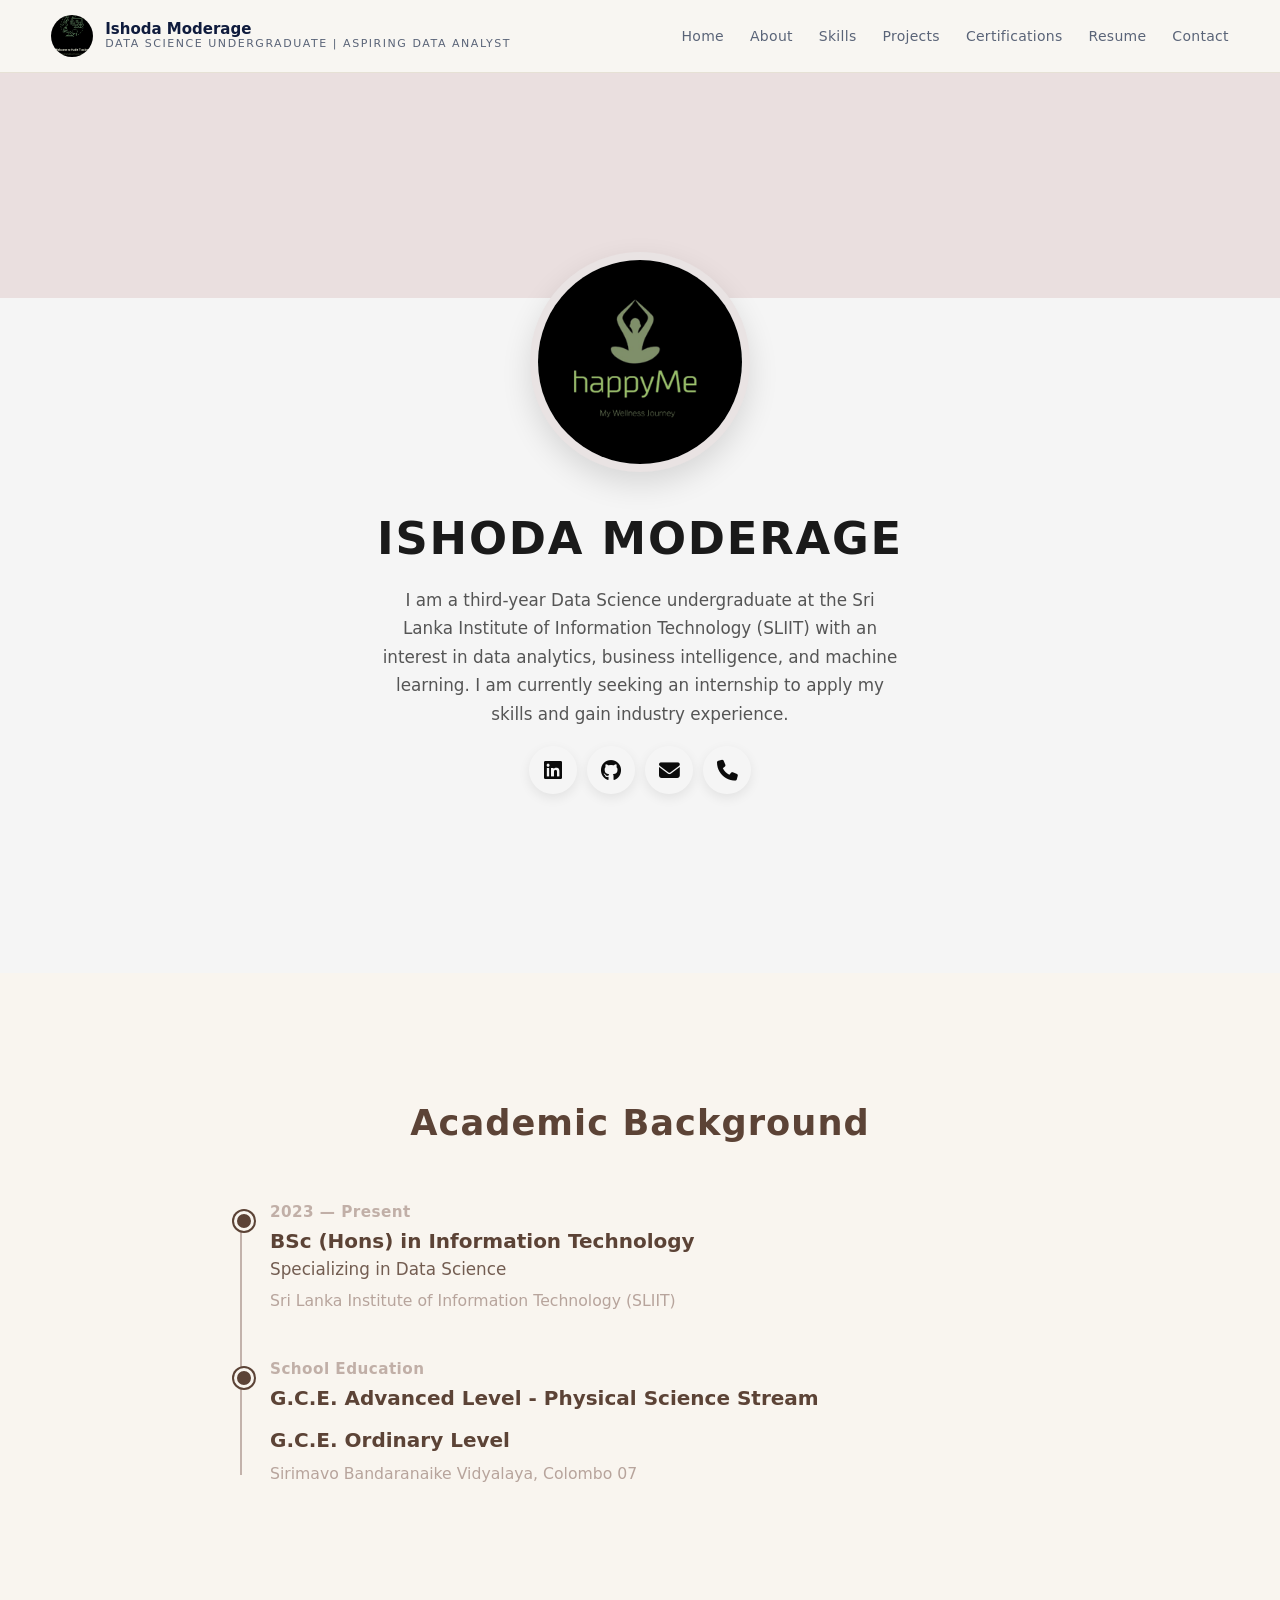
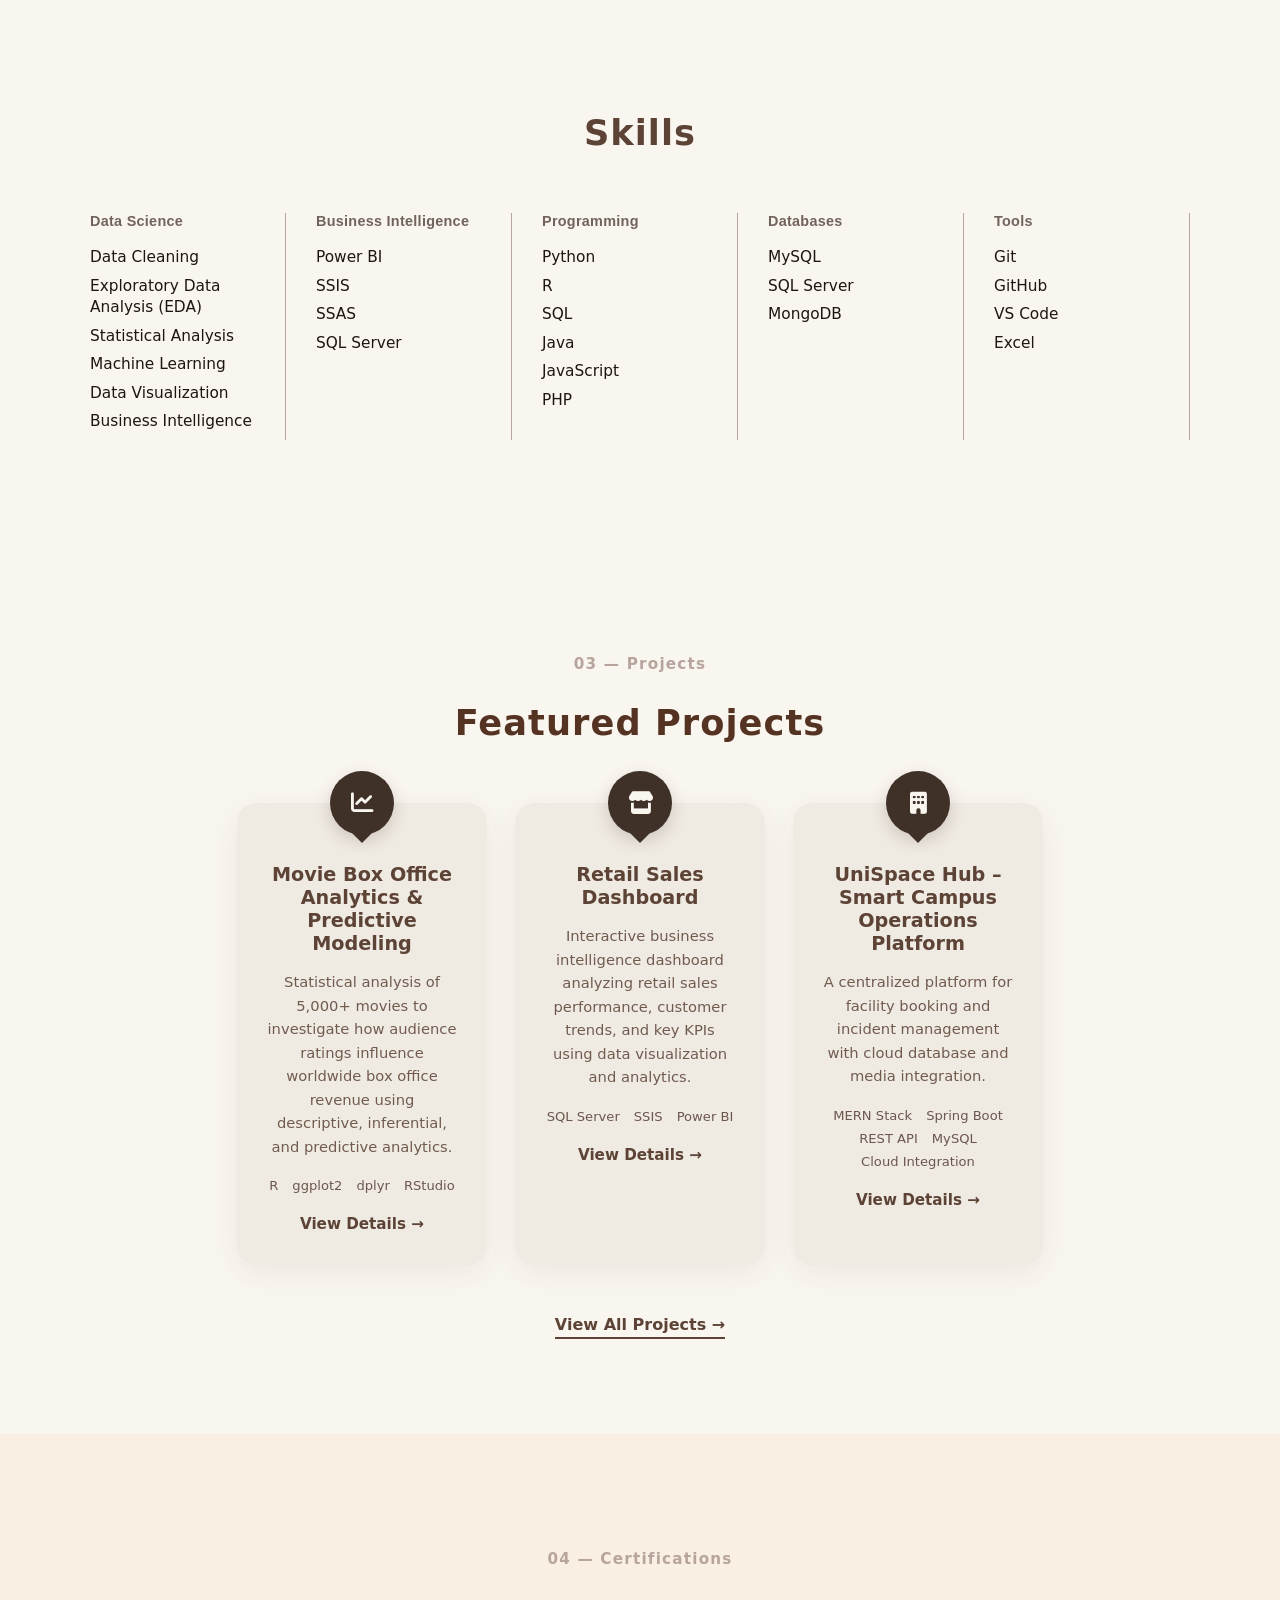
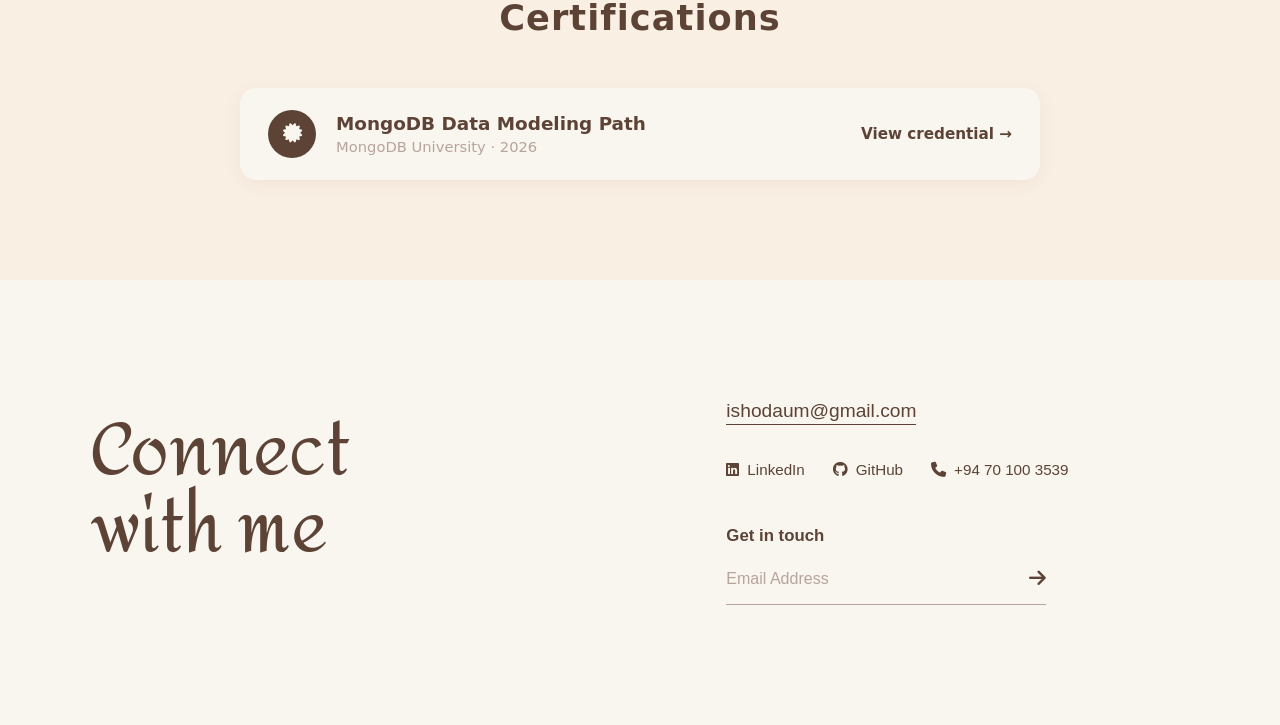
<file: in.html>
<!DOCTYPE html>
<html lang='en'>
<head>
    <meta charset='utf-8'>
    <meta name='viewport' content='width=device-width, initial-scale=1'>
    <title>Ishoda Moderage — Data Science Undergraduate</title>
    <link rel="icon" type="image/png" href="assets/images/happyMe/onboarding_1.png">
    <link rel='stylesheet' href='header.css'>
    <link rel='stylesheet' href='style-index.css'>
    <script src="script.js"></script>

<!-- social media icons -->
    <link rel="stylesheet" href="https://cdnjs.cloudflare.com/ajax/libs/font-awesome/6.5.1/css/all.min.css">
    <!-- font styles for contact heading-->
     <link rel="preconnect" href="https://fonts.googleapis.com">
<link rel="preconnect" href="https://fonts.gstatic.com" crossorigin>
<link href="https://fonts.googleapis.com/css2?family=Amita:wght@400;700&family=Lobster+Two:ital,wght@0,400;0,700;1,400;1,700&family=Ubuntu+Mono:ital,wght@0,400;0,700;1,400;1,700&display=swap" rel="stylesheet">
</head>
<body>

    <!-- header -->
    <div id="header"></div>


    <!-- HERO -->
<section id="home" class="hero">
  <div class="hero-bg" aria-hidden="true"></div>

  <div class="container hero-centered">
    <!-- Circular Avatar -->
    <div class="avatar-wrapper reveal">
      <div class="avatar">
        <img src="assets/images/happyMe/launch_screen.png" alt="Ishoda Moderage" />
      </div>
    </div>

    <!-- Title -->
    <h1 class="display reveal"><strong>ISHODA MODERAGE </strong></h1>

    <!-- Description -->
    <p class="lead reveal">
      I am a third-year Data Science undergraduate at the Sri 
      Lanka Institute of Information Technology (SLIIT) with an interest 
      in data analytics, business intelligence, and machine learning. I am 
      currently seeking an internship to apply my skills and gain industry experience.
    </p>

    <!-- Attribution (optional) -->
    <!-- <p class="attribution reveal">Images from Freepik</p> -->

    <!-- Social Links -->
    <div class="socials">
              <a
                href="https://www.linkedin.com/in/ishoda-moderage-830268370"
                target="_blank"
                aria-label="LinkedIn"
              >
                <i class="fa-brands fa-linkedin"></i>
              </a>

              <a
                href="https://github.com/Ishoda"
                target="_blank"
                aria-label="GitHub"
              >
                <i class="fa-brands fa-github"></i>
              </a>

              <a href="mailto:ishodaum@gmail.com" aria-label="Email">
                <i class="fa-solid fa-envelope"></i>
              </a>

              <a class="value" href="tel:+94701003539">
                <i class="fa fa-phone"></i>
            </a>
    </div>
  </div>
</section>


<!-- Academic background -->
<!-- ==================== ACADEMIC BACKGROUND ==================== -->
<section id="academic" class="academic">
  <div class="container">
    <h2 class="section-title">Academic Background</h2>

    <div class="timeline">

      <!-- University -->
      <div class="timeline-item">
        <div class="timeline-year">2023 — Present</div>
        <div class="timeline-content">
          <h3>BSc (Hons) in Information Technology</h3>
          <p class="specialization">Specializing in Data Science</p>
          <p class="institution">Sri Lanka Institute of Information Technology (SLIIT)</p>
        </div>
      </div>

      <!-- School -->
      <div class="timeline-item">
        <div class="timeline-year">School Education</div>
        <div class="timeline-content">
          <h3>G.C.E. Advanced Level - Physical Science Stream</h3>
          
          <h3 style="margin-top: 18px;">G.C.E. Ordinary Level</h3>
          
          <p class="institution" style="margin-top: 12px;">
            Sirimavo Bandaranaike Vidyalaya, Colombo 07
          </p>
        </div>
      </div>

    </div>
  </div>
</section>




<!-- skills -->
<!-- ==================== SKILLS ==================== -->
<section id="skills" class="skills">
  <div class="container">
    <h2 class="section-title">Skills</h2>

    <div class="skills-row">

      <div class="skill-group">
        <h3>Data Science</h3>
        <ul>
          <li>Data Cleaning</li>
          <li>Exploratory Data Analysis (EDA)</li>
          <li>Statistical Analysis</li>
          <li>Machine Learning</li>
          <li>Data Visualization</li>
          <li>Business Intelligence</li>
        </ul>
      </div>

      <div class="skill-group">
        <h3>Business Intelligence</h3>
        <ul>
          <li>Power BI</li>
          <li>SSIS</li>
          <li>SSAS</li>
          <li>SQL Server</li>
        </ul>
      </div>

      <div class="skill-group">
        <h3>Programming</h3>
        <ul>
          <li>Python</li>
          <li>R</li>
          <li>SQL</li>
          <li>Java</li>
          <li>JavaScript</li>
          <li>PHP</li>
        </ul>
      </div>

      <div class="skill-group">
        <h3>Databases</h3>
        <ul>
          <li>MySQL</li>
          <li>SQL Server</li>
          <li>MongoDB</li>
        </ul>
      </div>

      <div class="skill-group">
        <h3>Tools</h3>
        <ul>
          <li>Git</li>
          <li>GitHub</li>
          <li>VS Code</li>
          <li>Excel</li>
        </ul>
      </div>

    </div>
  </div>
</section>



<!-- ==================== PROJECTS ==================== -->
<section id="projects" class="projects">
  <div class="container">
    <p class="section-label">03 — Projects</p>
    <h2 class="section-title">Featured Projects</h2>

    <div class="projects-row">

      <!-- Project 1 -->
      <div class="project-card">
        <div class="project-icon">
          <i class="fa-solid fa-chart-line"></i>
        </div>
        <!-- <h3>Movie Analysis Project</h3> -->
        <h3 class="project-subtitle">Movie Box Office Analytics & Predictive Modeling</h3>
        <p class="project-desc">
          Statistical analysis of 5,000+ movies to investigate how audience ratings influence worldwide box office revenue using descriptive, inferential, and predictive analytics.
        </p>
        <div class="project-tech">
          <span>R</span>
          <span>ggplot2</span>
          <span>dplyr</span>
          <span>RStudio</span>
        </div>
        <a href="projects/movie-analysis.html" class="project-link">View Details →</a>
      </div>

      <!-- Project 2 -->
      <div class="project-card">
        <div class="project-icon">
          <i class="fa-solid fa-store"></i>
        </div>
        <!-- <h3>Retail Analytics Data Warehouse</h3> -->
        <h3 class="project-subtitle">Retail Sales Dashboard</h3>
        <p class="project-desc">
          Interactive business intelligence dashboard analyzing retail sales performance, customer trends, and key KPIs using data visualization and analytics.
        </p>
        <div class="project-tech">
          <span>SQL Server</span>
          <span>SSIS</span>
          <span>Power BI</span>
        </div>
        <a href="projects/retail-dw.html" class="project-link">View Details →</a>
      </div>

      <!-- Project 3 -->
      <div class="project-card">
        <div class="project-icon">
          <i class="fa-solid fa-building"></i>
        </div>
        <!-- <h3>Machine Learning Project</h3> -->
        <h3 class="project-subtitle">UniSpace Hub – Smart Campus Operations Platform</h3>
        <p class="project-desc">
          A centralized platform for facility booking and incident management with cloud database and media integration.
        </p>
        <div class="project-tech">
          <span>MERN Stack</span>
          <span>Spring Boot</span>
          <span>REST API</span>
          <span>MySQL</span>
          <span>Cloud Integration</span>
        </div>
        <a href="projects/uniSpaceHub.html" class="project-link">View Details →</a>
      </div>

    </div>

    <div class="projects-footer">
      <a href="projects/all-projects.html" class="view-all">View All Projects →</a>
    </div>
  </div>
</section>


<!-- ==================== CERTIFICATIONS ==================== -->
<section id="certifications" class="certifications">
  <div class="container">
    <p class="section-label">04 — Certifications</p>
    <h2 class="section-title">Certifications</h2>

    <div class="cert-list">

      <!-- Certification Item -->
      <div class="cert-card">
        <div class="cert-icon">
          <i class="fa-solid fa-certificate"></i>
        </div>
        <div class="cert-content">
          <h3>MongoDB Data Modeling Path</h3>
          <p class="cert-meta">MongoDB University · 2026</p>
        </div>
        <a href="assets/ishoda-moderage-8a42c93f-de94-44b3-a6ef-e6d088dd6541-certificate.pdf" class="cert-link" target="_blank">View credential →</a>
      </div>

      <!-- You can easily add more certifications below -->
      <!--
      <div class="cert-card">
        <div class="cert-icon">
          <i class="fa-solid fa-certificate"></i>
        </div>
        <div class="cert-content">
          <h3>Another Certification</h3>
          <p class="cert-meta">Issuer · Year</p>
        </div>
        <a href="#" class="cert-link" target="_blank">View credential →</a>
      </div>
      -->

    </div>
  </div>
</section>






















<!-- ==================== CONTACT ==================== -->
<section id="contact" class="contact">
  <div class="container contact-grid">

    <!-- Left Side -->
    <div class="contact-left">
      <h2 class="contact-heading">
        Connect<br>
        with me<br>
      </h2>
      <!-- <p class="contact-sub">Or just say hello.</p> -->
    </div>

    <!-- Right Side -->
    <div class="contact-right">
      <a href="mailto:ishodaum@gmail.com" class="contact-email">
        ishodaum@gmail.com
      </a>

      <div class="contact-socials">
        <a href="https://www.linkedin.com/in/ishoda-moderage-830268370" target="_blank">
          <i class="fa-brands fa-linkedin"></i> LinkedIn
        </a>
        <a href="https://github.com/Ishoda" target="_blank">
          <i class="fa-brands fa-github"></i> GitHub
        </a>
        <a class="value" href="tel:+94701003539">
            <i class="fa fa-phone"></i>+94 70 100 3539
        </a>
      </div>

      <div class="newsletter">
        <h4>Get in touch</h4>
        <form class="contact-form" action="https://formspree.io/f/xbdnpbyk" method="POST">
        <input type="email" name="email" placeholder="Email Address" required>
            <button type="submit" aria-label="Send">
                <i class="fa-solid fa-arrow-right"></i>
            </button>
        </form>
      </div>


  </div>
</section>
    
</body>
</html>
</file>
<file: header.css>
:root {
  --hero-bg-w: 46%;
  --bg: #f7f5f0;
  --bg-alt: #efece4;
  --navy: #0f1b3d;
  --navy-2: #1e3a5f;
  --gold: #e0a94a;
  --gold-2: #c9922f;
  --slate: #5a6478;
  --ink: #131a2b;
  --card: #ffffff;
  --border: #e6e1d5;
  --radius: 14px;
  --shadow-sm: 0 2px 8px rgba(15, 27, 61, 0.06);
  --shadow-md: 0 20px 40px -20px rgba(15, 27, 61, 0.25);
  --serif: "Instrument Serif", "Times New Roman", serif;
  --sans: "Inter", system-ui, -apple-system, Segoe UI, Roboto, sans-serif;
  --nav-h: 72px;
}


* {
  box-sizing: border-box;
}

html {
  scroll-behavior: smooth;
  -webkit-text-size-adjust: 100%;
}

body {
  margin: 0;
  font-family: var(--sans);
}

img {
  display: block;
  max-width: 100%;
}

a {
  text-decoration: none;
  color: inherit;
}

:focus-visible {
  outline: 2px solid var(--gold);
  outline-offset: 3px;
  border-radius: 6px;
}

.container {
  width: min(1180px, 92%);
  margin: 0 auto;
}

section {
  scroll-margin-top: calc(var(--nav-h) + 12px);
}

/* ==========================
   HEADER
========================== */

.site-header {
  position: sticky;
  top: 0;
  z-index: 50;
  background: rgba(247, 245, 240, 0.85);
  backdrop-filter: saturate(180%) blur(10px);
  -webkit-backdrop-filter: saturate(180%) blur(10px);
  border-bottom: 1px solid var(--border);
}

.nav-inner {
  display: flex;
  align-items: center;
  justify-content: space-between;
  height: var(--nav-h);
}

.brand {
  display: flex;
  align-items: center;
  gap: 12px;
}

.brand-image {
  width: 42px;
  height: 42px;
  border-radius: 50%;
  object-fit: cover;
}

.brand-text {
  display: flex;
  flex-direction: column;
  line-height: 1.15;
}

.brand-text strong {
  font-weight: 700;
  font-size: 15px;
  color: var(--navy);
}

.brand-text em {
  font-style: normal;
  font-size: 11px;
  letter-spacing: 0.14em;
  text-transform: uppercase;
  color: var(--slate);
}

.nav {
  display: flex;
  gap: 26px;
  align-items: center;
}

.nav-link {
  font-size: 14px;
  font-weight: 500;
  color: var(--slate);
  letter-spacing: 0.02em;
  position: relative;
  padding: 6px 0;
  transition: color 0.2s;
}

.nav-link:hover {
  color: var(--navy);
}

.nav-link.active {
  color: var(--navy);
}

.nav-link.active::after {
  content: "";
  position: absolute;
  left: 0;
  right: 0;
  bottom: -2px;
  height: 2px;
  background: var(--gold);
  border-radius: 2px;
}

.nav-toggle {
  display: none;
  width: 40px;
  height: 40px;
  border: 0;
  background: transparent;
  cursor: pointer;

  flex-direction: column;
  justify-content: center;
  align-items: center;
  gap: 5px;
}

.nav-toggle span {
  display: block;
  width: 22px;
  height: 2px;
  background: var(--navy);
  transition:
    transform 0.25s,
    opacity 0.2s;
}

.nav-toggle[aria-expanded="true"] span:nth-child(1) {
  transform: translateY(7px) rotate(45deg);
}

.nav-toggle[aria-expanded="true"] span:nth-child(2) {
  opacity: 0;
}

.nav-toggle[aria-expanded="true"] span:nth-child(3) {
  transform: translateY(-7px) rotate(-45deg);
}




/* Mobile */

@media (max-width: 720px) {
  .nav-toggle {
    display: flex;
  }

  .nav {
    position: absolute;
    top: var(--nav-h);
    left: 0;
    right: 0;

    background: var(--bg);

    flex-direction: column;
    align-items: stretch;

    gap: 0;

    padding: 8px 0;

    border-bottom: 1px solid var(--border);

    box-shadow: var(--shadow-md);

    transform: translateY(-8px);

    opacity: 0;
    pointer-events: none;

    transition:
      opacity 0.2s,
      transform 0.2s;
  }

  .nav.open {
    opacity: 1;
    pointer-events: auto;
    transform: none;
  }

  .nav-link {
    padding: 14px 24px;
    border-bottom: 1px solid var(--border);
  }

  .nav-link:last-child {
    border-bottom: 0;
  }

  .nav-link.active::after {
    display: none;
  }

  .nav-link.active {
    color: var(--gold-2);
  }

  .brand-text em {
    display: none;
  }
}
</file>
<file: style-index.css>
/* ==================== HERO ==================== */
.hero {
  position: relative;
  min-height: 100vh;
  display: flex;
  align-items: center;
  justify-content: center;
  background-color: #f5f5f5;          /* bottom half color */
  overflow: hidden;
  padding: 60px 20px;
  box-sizing: border-box;
}

/* Background image - only top half */
/* .hero-bg {
  position: absolute;
  top: 0;
  left: 0;
  width: 100%;
  height: 30%;                        /* ← only top 50% */
  /* background-image: url('assets/home_images/a.jpg'); change this path
  background-size: cover; 
  background-position: center top;
  background-repeat: no-repeat;
  z-index: 0;
} */ 


.hero-bg {
  position: absolute;
  top: 0;
  left: 0;
  width: 100%;
  height: 25%;
  background-color: #eadfdf;   /* ← put any color you want here */
  z-index: 0;
}

/* Optional: soft fade at the bottom of the background image */
.hero-bg::after {
  content: '';
  position: absolute;
  bottom: 0;
  left: 0;
  width: 100%;
  height: 0px;
  background: linear-gradient(to bottom, transparent, #f5f5f5);
}

/* Content stays on top */
.hero-centered {
  position: relative;
  z-index: 1;
  text-align: center;
  max-width: 600px;
  width: 100%;
}

/* Avatar */
.avatar-wrapper {
  margin-bottom: 40px;
}

.avatar {
  width: 220px;
  height: 220px;
  margin: 0 auto;
  border-radius: 50%;
  overflow: hidden;
  border: 8px solid #e9e3e3;
  box-shadow: 0 12px 30px rgba(0, 0, 0, 0.12);
  background-color: #ffffff;          /* important so image doesn't show through */
}

.avatar img {
  width: 100%;
  height: 100%;
  object-fit: cover;
  display: block;
}

/* Title */
.display {
  font-size: 2.8rem;
  font-weight: 400;
  letter-spacing: 0.04em;
  color: #1a1a1a;
  margin: 0 0 20px;
  line-height: 1.2;
}

.display strong {
  font-weight: 700;
}

/* Description */
.lead {
  font-size: 1.05rem;
  line-height: 1.7;
  color: #555555;
  margin: 0 auto 18px;
  max-width: 520px;
}

/* Attribution */
/* .attribution {
  font-size: 0.9rem;
  color: #888888;
  margin-bottom: 30px;
} */

/* Button */
/* .cta-row {
  display: flex;
  justify-content: center;
  margin-top: 10px;
}

.btn-underline {
  display: inline-block;
  font-size: 0.95rem;
  font-weight: 600;
  letter-spacing: 0.1em;
  text-transform: uppercase;
  color: #1a1a1a;
  text-decoration: none;
  border-bottom: 2px solid #1a1a1a;
  padding-bottom: 4px;
  transition: opacity 0.25s ease;
} */

.btn-underline:hover {
  opacity: 0.65;
}

/* Social Links */
.socials {
  display: flex;
  justify-content: center;
  gap: 10px;
  margin-top: 10px;
}

.socials a {
  display: flex;
  align-items: center;
  justify-content: center;
  width: 48px;
  height: 48px;
  border-radius: 50%;
  color: #0b0b0b;
  font-size: 1.3rem;
  text-decoration: none;
  box-shadow: 0 4px 12px rgba(0, 0, 0, 0.08);
  transition: all 0.25s ease;
}

.socials a:hover {
  background-color: #1a1a1a;
  color: #e9e3e3;
  transform: translateY(-3px);
  box-shadow: 0 8px 18px rgba(0, 0, 0, 0.12);
}



/* ==================== ACADEMIC BACKGROUND ==================== */
.academic {
  padding: 100px 20px;
  background-color: #F9F5EF; /* Cream */
}

.academic .container {
  max-width: 800px;
  margin: 0 auto;
}

.section-title {
  text-align: center;
  font-size: 2.2rem;
  font-weight: 600;
  color: #5C4336; /* Espresso */
  margin-bottom: 60px;
  letter-spacing: 0.03em;
}

.timeline {
  position: relative;
  padding-left: 30px;
}

/* Vertical line */
.timeline::before {
  content: '';
  position: absolute;
  left: 0;
  top: 8px;
  bottom: 8px;
  width: 2px;
  background-color: #c3b2ab; /* Mocha */
}

.timeline-item {
  position: relative;
  margin-bottom: 50px;
}

.timeline-item:last-child {
  margin-bottom: 0;
}

/* Timeline dots */
.timeline-item::before {
  content: '';
  position: absolute;
  left: -36px;
  top: 8px;
  width: 14px;
  height: 14px;
  border-radius: 50%;
  background-color: #5C4336; /* Espresso */
  border: 3px solid #F9F5EF; /* Cream */
  box-shadow: 0 0 0 2px #5C4336;
}

.timeline-year {
  font-size: 0.95rem;
  font-weight: 600;
  color: #b7a49cdd; /* Mocha */
  margin-bottom: 8px;
  letter-spacing: 0.03em;
}

.timeline-content h3 {
  font-size: 1.25rem;
  font-weight: 600;
  color: #5C4336; /* Espresso */
  margin: 0 0 6px;
}

.school-level {
  margin-top: 18px !important;
}

.specialization {
  font-size: 1.05rem;
  color: #5C4336;
  opacity: 0.85;
  margin: 0 0 6px;
  font-weight: 500;
}

.institution {
  font-size: 0.98rem;
  color: #B7A49C; /* Mocha */
  margin: 12px 0 0;
}




/* ==================== SKILLS ==================== */
.skills {
  padding: 100px 20px;
  background-color: #F9F5EF; /* Vanilla */
}

.skills .container {
  max-width: 1100px;
  margin: 0 auto;
}

.skills .section-title {
  text-align: center;
  font-size: 2.2rem;
  font-weight: 600;
  color: #5C4336; /* Espresso */
  margin-bottom: 60px;
  letter-spacing: 0.03em;
}

.skills-row {
  display: flex;
  justify-content: space-between;
  gap: 0px;
  flex-wrap: wrap;
}

.skill-group {
  flex: 1;
  min-width: 160px;
  padding: 0 30px;
  border-right: 1px solid #B7A49C;
}

.skill-group h3 {
  font-size: 0.90rem;
  font-weight: 600;
  font-family: 'Segoe UI', Tahoma, Geneva, Verdana, sans-serif;
  /* color: #423027; Espresso */
  color: #71635b;
  margin: 0 0 18px;
  /*padding-bottom: 10px;
  border-bottom: 2px solid #B7A49C; Mocha */
  letter-spacing: 0.02em;
}

.skill-group ul {
  list-style: none;
  padding: 0;
  margin: 0;
}

.skill-group li {
  font-size: 0.96rem;
  font-weight: 500;
  color: #1e1612;
  opacity: 1;
  margin-bottom: 7px;
  line-height: 1.4;
}

.skill-group:first-child {
  padding-left: 0;
}

.skill-group li:last-child {
  margin-bottom: none;
}

/* Responsive */
@media (max-width: 900px) {
  .skills-row {
    gap: 40px;
  }
  .skill-group {
    min-width: 140px;
  }
}

@media (max-width: 600px) {
  .skills-row {
    flex-direction: column;
    gap: 35px;
  }
}


/* ==================== PROJECTS ==================== */
.projects {
  padding: 100px 20px;
  background-color: #F9F5EF; /* Cream */
}

.projects .container {
  max-width: 1100px;
  margin: 0 auto;
}

.section-label {
  text-align: center;
  font-size: 0.95rem;
  font-weight: 600;
  color: #B7A49C; /* Mocha */
  letter-spacing: 0.08em;
  margin-bottom: 10px;
}

.projects .section-title {
  text-align: center;
  font-size: 2.2rem;
  font-weight: 600;
  color: #553322; /* Espresso */
  margin-bottom: 60px;
}

.projects-row {
  display: flex;
  gap: 28px;
  justify-content: center;
  flex-wrap: wrap;
}

/* Card */
.project-card {
  background-color: #efeae2;
  border-radius: 20px;
  padding: 40px 28px 32px;
  width: 250px;
  position: relative;
  box-shadow: 0 8px 30px rgba(92, 67, 54, 0.07);
  transition: transform 0.3s ease, box-shadow 0.3s ease;
}

.project-card:hover {
  transform: translateY(-8px);
  box-shadow: 0 16px 40px rgba(92, 67, 54, 0.12);
}

/* Top Icon (speech-bubble style) */
.project-icon {
  width: 64px;
  height: 64px;
  background-color: #3f3028; /* Espresso */
  color: #F9F5EF;
  border-radius: 50%;
  display: flex;
  align-items: center;
  justify-content: center;
  font-size: 1.4rem;
  position: absolute;
  top: -32px;
  left: 50%;
  transform: translateX(-50%);
  box-shadow: 0 6px 16px rgba(92, 67, 54, 0.2);
}

/* Triangle pointer under the icon */
.project-icon::after {
  content: '';
  position: absolute;
  bottom: -8px;
  left: 50%;
  transform: translateX(-50%);
  border-left: 10px solid transparent;
  border-right: 10px solid transparent;
  border-top: 10px solid #3f3028;
}

.project-card h3 {
  font-size: 1.2rem;
  font-weight: 600;
  color: #5C4336;
  margin: 20px 0 8px;
  text-align: center;
}

.project-subtitle {
  font-size: 0.95rem;
  font-weight: 700;
  color: #3c2920;
  text-align: center;
  margin: 0 0 16px;
}

.project-desc {
  font-size: 0.92rem;
  line-height: 1.6;
  color: #5C4336;
  opacity: 0.85;
  margin-bottom: 20px;
  text-align: center;
}

/* Tech tags (simple text, no pills) */
.project-tech {
  display: flex;
  flex-wrap: wrap;
  justify-content: center;
  gap: 8px 14px;
  margin-bottom: 22px;
}

.project-tech span {
  font-size: 0.82rem;
  color: #6c574e;
  font-weight: 500;
}

.project-link {
  display: block;
  text-align: center;
  font-size: 0.95rem;
  font-weight: 600;
  color: #5C4336;
  text-decoration: none;
  transition: color 0.25s ease;
}

.project-link:hover {
  color: #392117;
}

.projects-footer {
  text-align: center;
  margin-top: 50px;
}

.view-all {
  font-size: 1rem;
  font-weight: 600;
  color: #5C4336;
  text-decoration: none;
  border-bottom: 2px solid #5C4336;
  padding-bottom: 3px;
  transition: opacity 0.25s ease;
}

.view-all:hover {
  opacity: 0.7;
}

/* Responsive */
@media (max-width: 1000px) {
  .projects-row {
    gap: 50px 24px;
  }
}


/* ==================== CERTIFICATIONS ==================== */
.certifications {
  padding: 100px 20px;
  background-color: #FAEFE3; /* Vanilla */
}

.certifications .container {
  max-width: 800px;
  margin: 0 auto;
}

.certifications .section-label {
  text-align: center;
  font-size: 0.95rem;
  font-weight: 600;
  color: #B7A49C; /* Mocha */
  letter-spacing: 0.08em;
  margin-bottom: 10px;
}

.certifications .section-title {
  text-align: center;
  font-size: 2.2rem;
  font-weight: 600;
  color: #5C4336; /* Espresso */
  margin-bottom: 50px;
}

.cert-list {
  display: flex;
  flex-direction: column;
  gap: 20px;
}

.cert-card {
  display: flex;
  align-items: center;
  gap: 20px;
  background-color: #F9F5EF; /* Cream */
  border-radius: 16px;
  padding: 22px 28px;
  box-shadow: 0 4px 18px rgba(92, 67, 54, 0.06);
  transition: transform 0.25s ease, box-shadow 0.25s ease;
}

.cert-card:hover {
  transform: translateY(-4px);
  box-shadow: 0 10px 28px rgba(92, 67, 54, 0.1);
}

.cert-icon {
  width: 48px;
  height: 48px;
  background-color: #5C4336; /* Espresso */
  color: #F9F5EF;
  border-radius: 50%;
  display: flex;
  align-items: center;
  justify-content: center;
  font-size: 1.2rem;
  flex-shrink: 0;
}

.cert-content {
  flex: 1;
}

.cert-content h3 {
  font-size: 1.15rem;
  font-weight: 600;
  color: #5C4336;
  margin: 0 0 4px;
}

.cert-meta {
  font-size: 0.92rem;
  color: #B7A49C;
  margin: 0;
}

.cert-link {
  font-size: 0.95rem;
  font-weight: 600;
  color: #5C4336;
  text-decoration: none;
  white-space: nowrap;
  transition: color 0.25s ease;
}

.cert-link:hover {
  color: #B7A49C;
}

/* Responsive */
@media (max-width: 600px) {
  .cert-card {
    flex-direction: column;
    text-align: center;
    gap: 14px;
  }
  
  .cert-link {
    margin-top: 4px;
  }
}




























/* ==================== CONTACT ==================== */
.contact {
  padding: 120px 20px;
  background-color: #F9F5EF; /* Cream */
  font-family: 'Inter', sans-serif;
}

.contact-grid {
  max-width: 1100px;
  margin: 0 auto;
  display: grid;
  grid-template-columns: 1.2fr 1fr;
  gap: 80px;
  align-items: center;
}

/* Left Side - Elegant serif like the image */
.contact-heading {
  font-family: 'Amita', cursive;
  font-size: clamp(3rem, 5.5vw, 4.6rem);
  font-weight: 500;
  font-style: bold;          /* gives the elegant feel from the image */
  line-height: 1.1;
  color: #5C4336;
  margin: 0 0 24px;
  letter-spacing: -0.01em;
}

.contact-sub {
  font-family: 'Inter', sans-serif;
  font-size: 1.15rem;
  color: #B7A49C;
  margin: 0;
}

/* Right Side */
.contact-email {
  display: inline-block;
  font-size: 1.2rem;
  font-weight: 500;
  color: #5C4336;
  text-decoration: none;
  border-bottom: 1.5px solid #5C4336;
  padding-bottom: 2px;
  margin-bottom: 36px;
  transition: opacity 0.25s ease;
}

.contact-email:hover {
  opacity: 0.7;
}

.contact-socials {
  display: flex;
  flex-wrap: wrap;
  gap: 20px 28px;
  margin-bottom: 48px;
}

.contact-socials a {
  display: flex;
  align-items: center;
  gap: 8px;
  font-size: 0.95rem;
  color: #5C4336;
  text-decoration: none;
  transition: color 0.25s ease;
}

.contact-socials a:hover {
  color: #B7A49C;
}

.newsletter h4 {
  font-size: 1.05rem;
  font-weight: 600;
  color: #5C4336;
  margin: 0 0 16px;
}

.contact-form {
  display: flex;
  align-items: center;
  border-bottom: 1.5px solid #B7A49C;
  padding-bottom: 8px;
  max-width: 320px;
}

.contact-form input {
  flex: 1;
  border: none;
  background: transparent;
  font-size: 1rem;
  color: #5C4336;
  padding: 8px 0;
  outline: none;
  font-family: 'Inter', sans-serif;
}

.contact-form input::placeholder {
  color: #B7A49C;
}

.contact-form button {
  background: none;
  border: none;
  color: #5C4336;
  font-size: 1.2rem;
  cursor: pointer;
  padding: 0 0 0 12px;
  transition: transform 0.25s ease;
}

.contact-form button:hover {
  transform: translateX(4px);
}

/* Responsive */
@media (max-width: 800px) {
  .contact-grid {
    grid-template-columns: 1fr;
    gap: 50px;
  }
}
</file>
